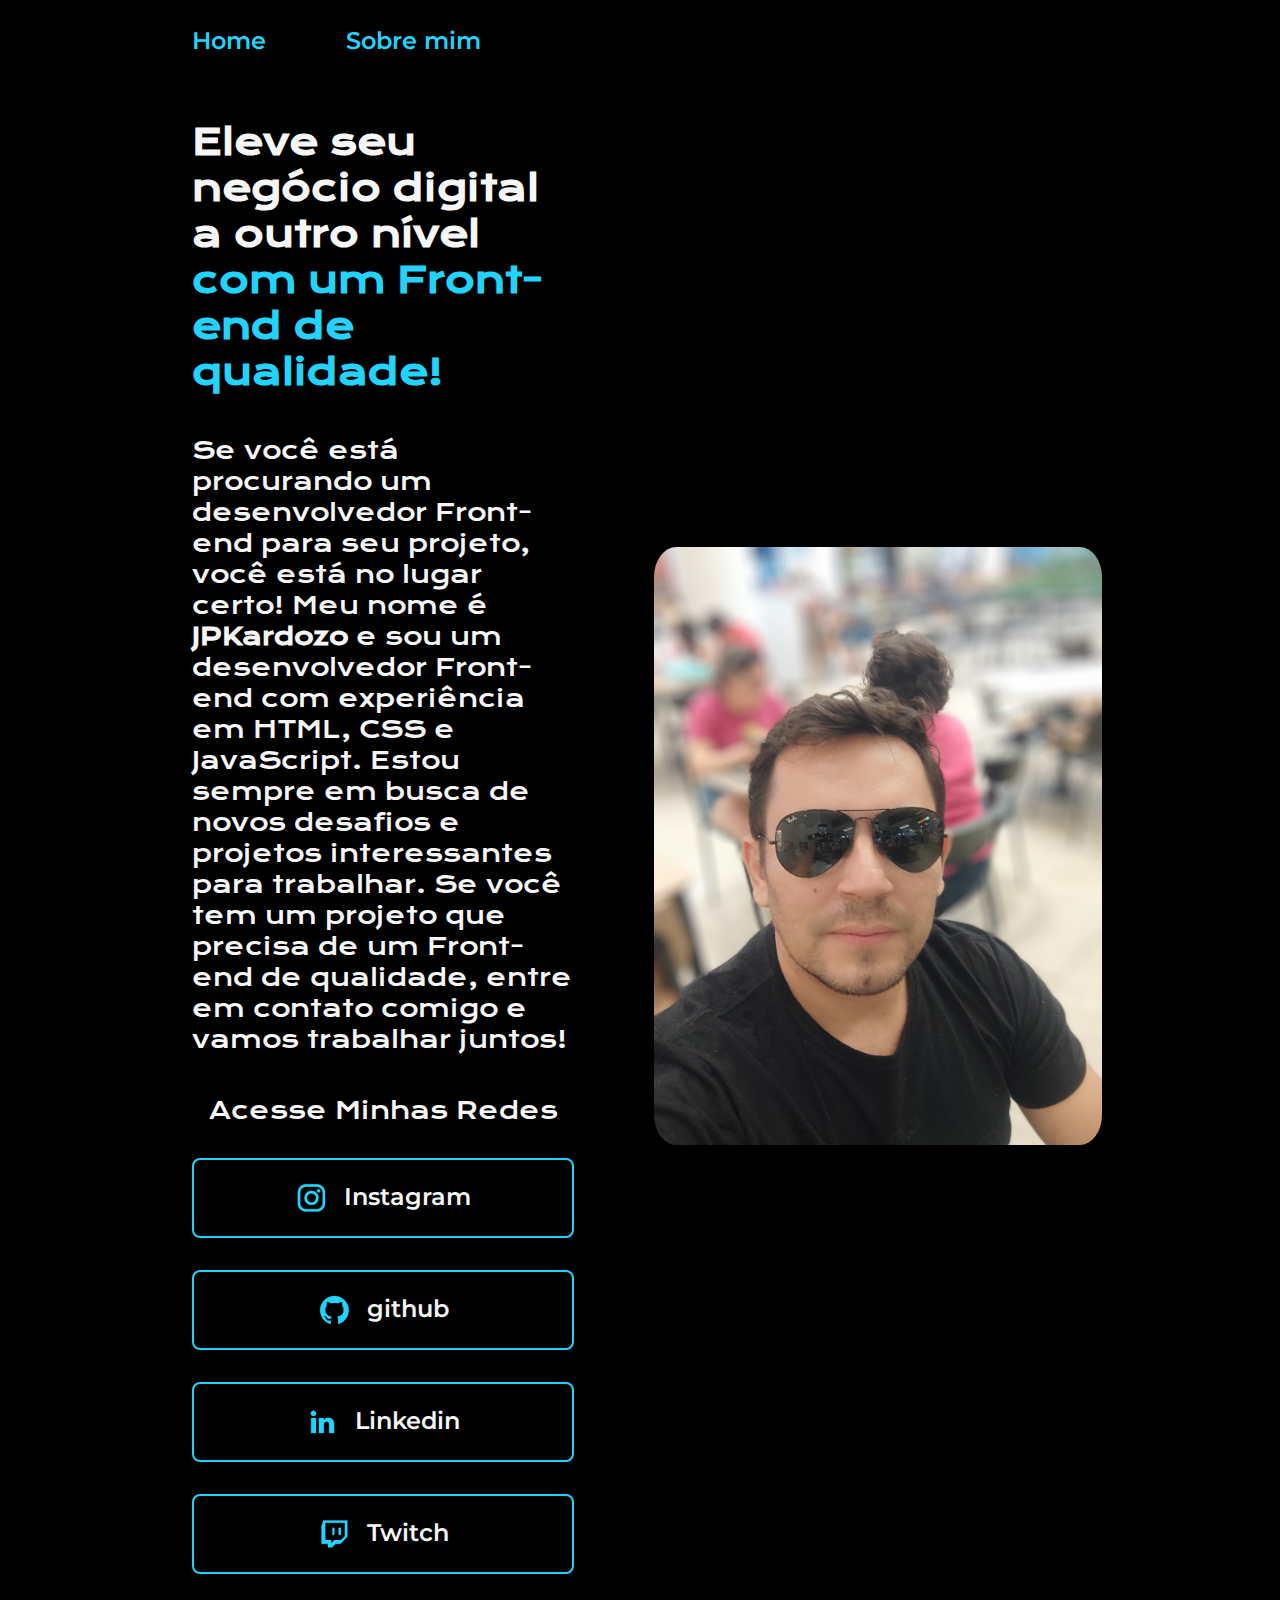
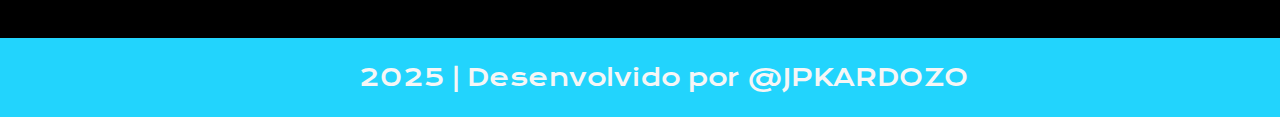
<file: index.html>
<!DOCTYPE html>
<html lang="pt-br">
<head>
    <meta charset="UTF-8">
    <meta http-equiv="X-UA-Compatible" content="IE=edge">
    <meta name="description" content="Portfolio de desenvolvimento web">
    <meta name="viewport" content="width=device-width, initial-scale=1.0">
    <title>Portfolio</title>
    <style src="style/style.css"></style>
    <link rel="stylesheet" href="style/style.css">
</head>
<body>
    <header class="cabecalho">
        <nav class="cabecalho__menu">
            <a class="cabecalho__menu__link" href="index.html">Home</a>
            <a class="cabecalho__menu__link" href="about.html">Sobre mim</a>
        </nav>
    </header>
    <main class="apresentacao">
        <section class="apresentacao__conteudo">
            <h1 class="apresentacao__conteudo__titulo">Eleve seu negócio digital a outro nível <strong class="titulo-destaque">com um Front-end de qualidade!</strong></h1>
            <p class="apresentacao__conteudo__texto">
                Se você está procurando um desenvolvedor Front-end para seu projeto, você está no lugar certo! 
                Meu nome é <strong>JPKardozo</strong> e sou um desenvolvedor Front-end com experiência em HTML, CSS e JavaScript. 
                Estou sempre em busca de novos desafios e projetos interessantes para trabalhar. 
                Se você tem um projeto que precisa de um Front-end de qualidade, entre em contato comigo e vamos trabalhar juntos!
            </p>            
                    <div class="apresentacao__links">
                        <h2 class="apresentacao__links__subtitulo">Acesse Minhas Redes</h2>
                            <a class="apresentacao__links__link" target= "_blank" class="btn" href="//www.Instagram.com/jpkardozo">
                                <img src="assets/instagram.png" alt="">
                                Instagram
                            </a>
                            <a class="apresentacao__links__link" target= "_blank" class="btn"  href="https://github.com/jpkardozo">
                                <img src="assets/github.png" alt="">
                                github
                            </a>
                            <a class="apresentacao__links__link" target= "_blank" class="btn"  href="https://www.linkedin.com/in/jpkardozo/">
                                <img src="assets/linkedin.png" alt="">
                                Linkedin
                            </a>
                            <a class="apresentacao__links__link" target= "_blank" class="btn"  href="https://twitch.tv/jpkardozo">
                                <img src="assets/twitch.png" alt="">
                                Twitch
                            </a>
                    </div>
            
        </section>
        <img class="apresentacao__imagem" src="assets/imagem.jpg" alt="Desenvolvedor Front-end">
    </main>
    <footer class="rodape">
        <p>2025 | Desenvolvido por <a class="rodape__link" href="https://www.instagram.com/jpkardozo">@JPKARDOZO</a></p>
      </footer>
</body>
</html>
</file>
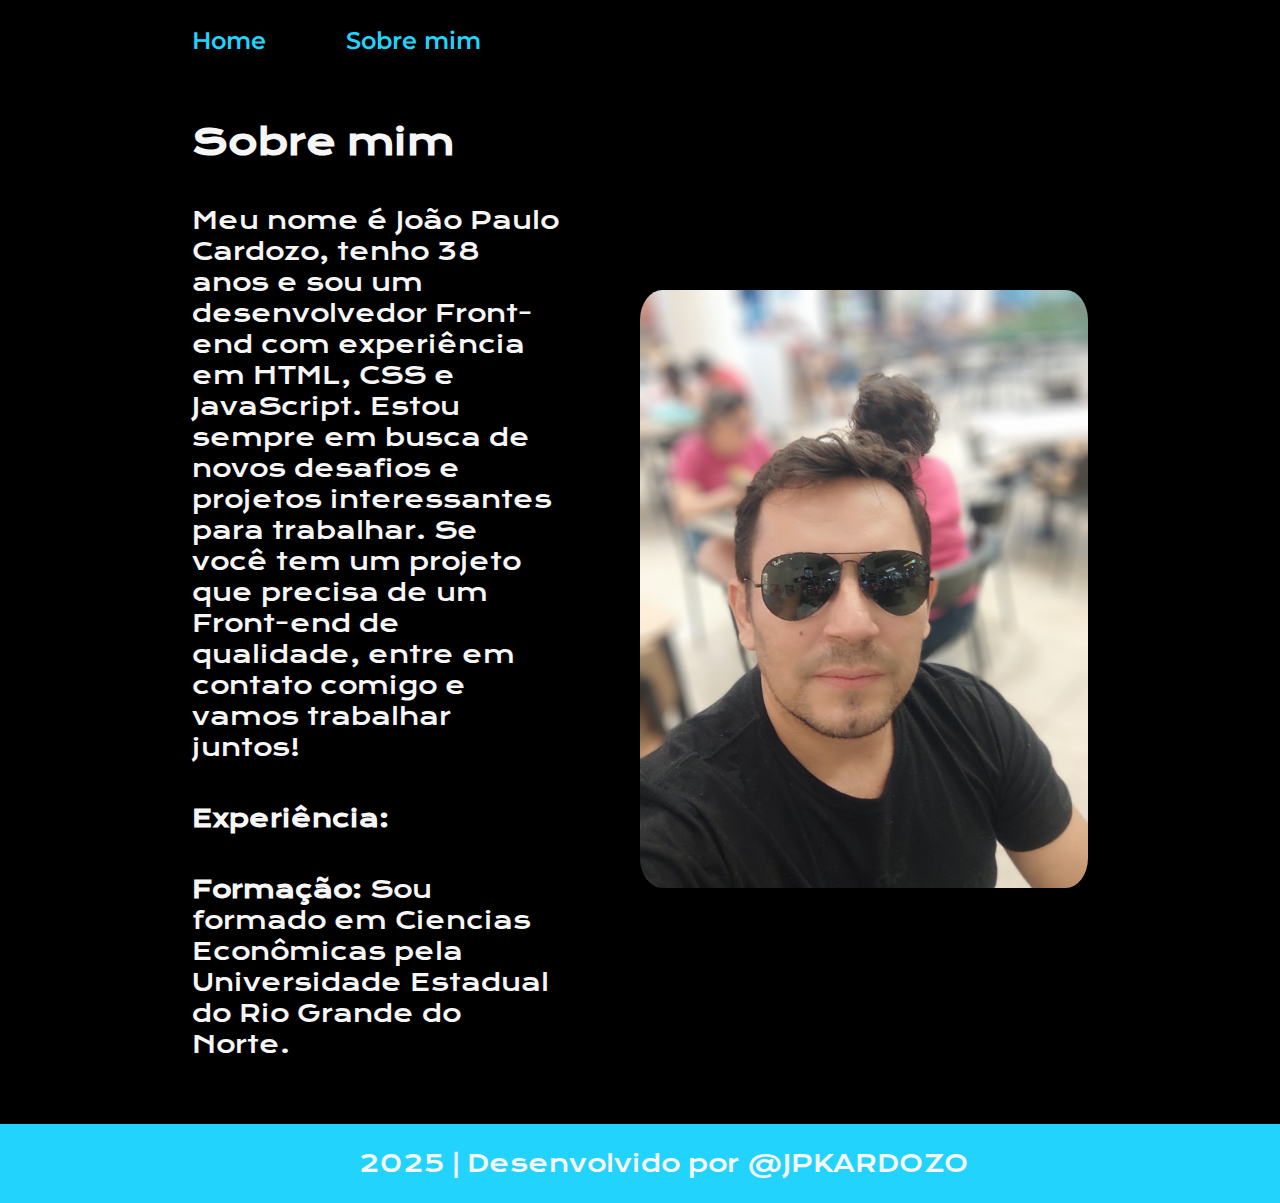
<file: about.html>
<!DOCTYPE html>
<html lang="pt-br">
<head>
    <meta charset="UTF-8">
    <neta http-equiv="X-UA-Compatible" content="IE=edge">
    <meta name="viewport" content="width=device-width, initial-scale=1.0">
    <link rel="stylesheet" href="style/style.css">
    <title>Sobre mim</title>
</head>
<body>
    <header class="cabecalho">
        <nav class="cabecalho__menu">
            <a class="cabecalho__menu__link" href="index.html">Home</a>
            <a class="cabecalho__menu__link" href="about.html">Sobre mim</a>
        </nav>
    </header>
    <main class="apresentacao">
        <section class="apresentacao__conteudo">
            <h1 class="apresentacao__conteudo__titulo">Sobre mim</h1>
            <p class="apresentacao__conteudo__texto">
                Meu nome é João Paulo Cardozo, tenho 38 anos e sou um desenvolvedor Front-end com experiência em HTML, CSS e JavaScript. 
                Estou sempre em busca de novos desafios e projetos interessantes para trabalhar. 
                Se você tem um projeto que precisa de um Front-end de qualidade, entre em contato comigo e vamos trabalhar juntos!
            </p>
            <p class="apresentacao__conteudo__texto">
                <strong>Experiência:</strong> 
            </p>
            <p class="apresentacao__conteudo__texto">    
            <strong>Formação:</strong> Sou formado em Ciencias Econômicas pela Universidade Estadual do Rio Grande do Norte.
            </p>
        </section>
        <img class="apresentacao__imagem" src="assets/imagem.jpg" alt="">

    </main>
    
    <footer class="rodape">
        <p>2025 | Desenvolvido por <a class="rodape__link" href="https://www.instagram.com/jpkardozo">@JPKARDOZO</a></p>
    </footer>
</body>
</html>
</file>
<file: style/style.css>
@import url('https://fonts.googleapis.com/css2?family=Krona+One&family=Montserrat:ital,wght@0,100..900;1,100..900&display=swap');

:root {
    --cor-primaria: #000000;
    --cor-secundaria: #f6f6f6; 
    --cor-terciaria: #22d4fd;
    --cor-hover: #272727;

    --fonte-primaria: 'krona one', sans-serif;
    --fonte-secundaria: 'montserrat', sans-serif;
}


*{
    margin: 0;
    padding: 0;
}

body{
    box-sizing: border-box;
    background-color: var(--cor-primaria);
    color: var(--cor-secundaria);
}

.cabecalho{
    padding: 2% 0 0 15%;
}

.cabecalho__menu {
    display: flex;
    gap: 5rem;
}

.cabecalho__menu__link {
    font-family: var(--fonte-secundaria);
    font-size: 1.5rem;
    font-weight: 600;
    color:var(--cor-terciaria);
    text-decoration: none;
}

.apresentacao{
    padding: 5% 15%;
    display: flex;
    align-items: center;
    justify-content: space-between;
    gap: 5rem;
}

.apresentacao__conteudo{
    width: 50%;
    display: flex;
    flex-direction: column;
    gap: 2.5rem;
}

.apresentacao__conteudo__titulo{
    font-size: 2.25rem;
    font-family: var(--fonte-primaria);
}

.titulo-destaque{
    color: var(--cor-terciaria);
}

.apresentacao__conteudo__texto{
    font-size: 1.5rem;
    font-family: var(--fonte-primaria);
}

.apresentacao__links {
    display: flex;
    flex-direction: column;
    align-items: center;
    justify-content: space-between;
    align-content: space-around;
    column-gap: 1.25rem;
    gap: 2rem;
}

.apresentacao__links__subtitulo {
    font-family: var(--fonte-primaria);
    font-weight: 400;
    font-size: 1.5rem;
}

.apresentacao__links__link{
    /* background-color: #22D4FD; */
    width: 23.625rem;
    display: flex;
    justify-content: center;
    gap: 1rem;
    border: 2px solid var(--cor-terciaria);
    text-align: center;
    border-radius: 0.5rem;
    font-size: 1.5rem;
    padding: 1.375rem 0;
    font-family: var(--fonte-secundaria);
    font-size: 1.5rem;
    text-decoration: none;
    color: var(--cor-secundaria);
    font-weight: 600;

}

.apresentacao__links__link:hover{
    background-color: var(--cor-hover);
}

.apresentacao__imagem {
    width: 50%;
    background-size: cover;
    background-position: center;
    border-radius: 5%;
}

.rodape {
    width: 100%;
    padding: 1.5rem;
    text-align: center;
    color: var(--cor-prinaria);
    background-color:var(--cor-terciaria);
    font-family: var(--fonte-primaria);
    font-size: 1.5rem;
    font-weight: 400;
}

.rodape__link {
    color: var(--cor-secundaria);
    text-decoration: none;
    
}

@media (max-width: 1200px){
    .cabecalho{
        padding: 10%;
       
    }
    .cabecalho__menu{
       justify-content: center;
    }
    .apresentacao{
        flex-direction: column-reverse;
        padding: 5%;
    }
   .apresentacao__conteudo {
    width: auto;
   }
    
}
</file>
